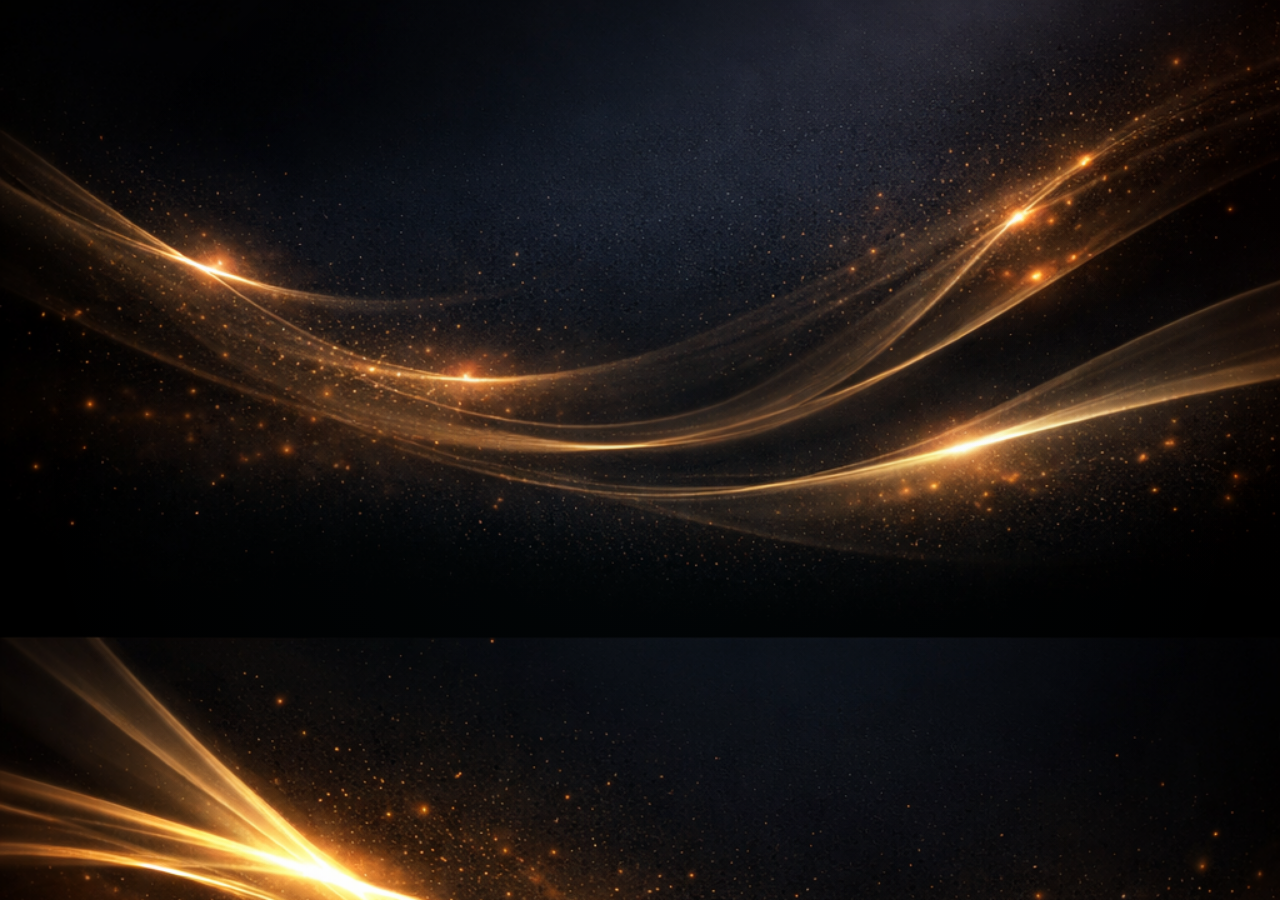
<file: success.html>
<!DOCTYPE html>
<html lang="en">
<head>
    <meta charset="UTF-8">
    <meta name="viewport" content="width=device-width, initial-scale=1.0">
    <title>Registration Successful | ALVORIYA</title>
    <link rel="stylesheet" href="styles.css">
    <meta http-equiv="refresh" content="5;url=index.html">
</head>
<body style="display: flex; align-items: center; justify-content: center; min-height: 100vh; text-align: center; padding: 20px;">
    <div class="glass-panel fade-in-up" style="max-width: 500px; width: 100%;">
        <h1 class="hero-title" style="font-size: 2.5rem; margin-bottom: 1.5rem;">Registration <span class="gradient-text">Successful!</span></h1>
        <p class="hero-subtitle" style="margin-bottom: 2rem;">Thank you for joining ALVORIYA. Your application has been received and we will contact you soon.</p>
        <p style="color: var(--text-muted); margin-bottom: 1rem;">Redirecting you back to Home in 5 seconds...</p>
        <a href="index.html" class="btn btn-primary" style="display: inline-block;">Return to Home Now</a>
    </div>
</body>
</html>
</file>
<file: styles.css>
/* Base and Fonts */
@import url('https://fonts.googleapis.com/css2?family=Outfit:wght@300;400;600;800&display=swap');

:root {
  --primary-color: #d4af37; /* Lighter gold for dark theme */
  --primary-hover: #b8860b;
  --secondary-color: #f3e5ab; /* Very light gold */
  --accent-color: #daa520;
  --bg-color: #050505;
  --surface: rgba(20, 20, 20, 0.5);
  --surface-border: rgba(212, 175, 55, 0.15); /* Gold border */
  --text-main: #f8fafc; /* Light text */
  --text-muted: #cbd5e1; /* Light mutated text */
  --font-family: 'Outfit', sans-serif;
  --transition: all 0.3s ease;
  --nav-height: 80px;
  --glass-bg: rgba(10, 10, 10, 0.6);
  --glass-border: rgba(255, 255, 255, 0.08); 
  --glass-shadow: 0 8px 32px 0 rgba(0, 0, 0, 0.5);
}

* {
  margin: 0;
  padding: 0;
  box-sizing: border-box;
}

html {
  scroll-behavior: smooth;
}

body {
  font-family: 'Outfit', sans-serif;
  background-image: url('background_gold.jpg');
  background-position: center top;
  background-repeat: no-repeat;
  background-size: cover;
  background-attachment: fixed;
  background-color: #050505;
  color: var(--text-main);
  line-height: 1.6;
  overflow-x: hidden;
}

body::before {
  content: '';
  position: fixed;
  top: -50%;
  left: -50%;
  width: 200%;
  height: 200%;
  background: radial-gradient(circle at 50% 50%, rgba(56, 189, 248, 0.03) 0%, transparent 40%),
              radial-gradient(circle at 80% 20%, rgba(220, 38, 38, 0.03) 0%, transparent 30%);
  z-index: -1;
  pointer-events: none;
}

/* Typography */
h1, h2, h3, h4 {
  font-weight: 800;
  line-height: 1.2;
  color: #ffffff;
}

.gradient-text {
  background: linear-gradient(135deg, var(--primary-color), var(--secondary-color));
  -webkit-background-clip: text;
  -webkit-text-fill-color: transparent;
  background-clip: text;
}

.gradient-text-alt {
  background: linear-gradient(135deg, var(--secondary-color), var(--primary-color));
  -webkit-background-clip: text;
  -webkit-text-fill-color: transparent;
  background-clip: text;
}

p {
  color: var(--text-muted);
}

a {
  text-decoration: none;
  color: inherit;
  transition: color 0.3s ease;
}

img {
  max-width: 100%;
  height: auto;
  display: block;
}

/* Navigation */
nav {
  position: fixed;
  top: 0;
  left: 0;
  width: 100%;
  height: var(--nav-height);
  background: rgba(10, 10, 10, 0.65);
  backdrop-filter: blur(15px);
  -webkit-backdrop-filter: blur(15px);
  border-bottom: 1px solid var(--glass-border);
  display: flex;
  justify-content: space-between;
  align-items: center;
  padding: 0 5%;
  z-index: 1000;
  transition: all 0.3s ease;
}

.logo {
  font-size: 1.5rem;
  font-weight: 800;
  letter-spacing: 1px;
}

.nav-links {
  display: flex;
  gap: 2rem;
  list-style: none;
}

.nav-links a {
  font-weight: 600;
  font-size: 1rem;
  position: relative;
}

.nav-links a::after {
  content: '';
  position: absolute;
  bottom: -4px;
  left: 0;
  width: 0;
  height: 2px;
  background: var(--primary-color);
  transition: width 0.3s ease;
}

.nav-links a:hover::after, .nav-links a.active::after {
  width: 100%;
}

.mobile-menu-btn {
  display: none;
  background: none;
  border: none;
  color: var(--text-color);
  font-size: 1.5rem;
  cursor: pointer;
}

/* Sections */
section {
  padding: 100px 5%;
  min-height: 100vh;
  display: flex;
  flex-direction: column;
  justify-content: center;
}

section:not(#hero) {
  min-height: auto;
}

.section-title {
  text-align: center;
  font-size: 2.5rem;
  margin-bottom: 3rem;
}

/* Hero */
#hero {
  text-align: center;
  align-items: center;
  position: relative;
}

.hero-content {
  max-width: 800px;
  z-index: 1;
}

.hero-title {
  font-size: 4rem;
  margin-bottom: 1.5rem;
}

.hero-subtitle {
  font-size: 1.25rem;
  margin-bottom: 2.5rem;
  font-weight: 300;
}

.btn {
  display: inline-block;
  padding: 1rem 2.5rem;
  border-radius: 50px;
  font-weight: 600;
  font-size: 1.1rem;
  cursor: pointer;
  transition: all 0.3s ease;
  border: none;
}

.btn-primary {
  background: linear-gradient(135deg, var(--primary-color), var(--secondary-color));
  color: white;
  box-shadow: 0 10px 20px -10px var(--secondary-color);
}

.btn-primary:hover {
  transform: translateY(-3px);
  box-shadow: 0 15px 25px -10px var(--secondary-color);
}

.btn-outline {
  background: transparent;
  border: 1px solid var(--primary-color);
  color: var(--primary-color);
  margin-left: 1rem;
}

.btn-outline:hover {
  background: rgba(56, 189, 248, 0.1);
  transform: translateY(-3px);
}

/* Glass Cards */
.glass-panel {
  background: rgba(20, 20, 20, 0.45);
  backdrop-filter: blur(15px);
  -webkit-backdrop-filter: blur(15px);
  border: 1px solid rgba(212, 175, 55, 0.15);
  box-shadow: 0 10px 30px -5px rgba(0, 0, 0, 0.5);
  border-radius: 24px;
  padding: 3rem;
  transition: transform 0.3s ease, box-shadow 0.3s ease, border-color 0.3s ease;
}

.glass-panel:hover {
  transform: translateY(-2px);
  box-shadow: 0 20px 40px -10px rgba(0, 0, 0, 0.7);
  border-color: rgba(212, 175, 55, 0.4);
}

/* Grid Layouts */
.grid-2 {
  display: grid;
  grid-template-columns: 1fr 1fr;
  gap: 1.5rem;
}

.grid-3 {
  display: grid;
  grid-template-columns: repeat(3, 1fr);
  gap: 1.5rem;
}

/* Form Styles */
.form-group {
  margin-bottom: 1.5rem;
  text-align: left;
}

.form-group label {
  display: block;
  font-weight: 700;
  margin-bottom: 0.75rem;
  color: #e2e8f0;
  font-size: 0.95rem;
}

.form-group input, 
.form-group select, 
.form-group textarea {
  width: 100%;
  padding: 1rem 1.25rem;
  border: 1px solid rgba(255,255,255,0.1);
  border-radius: 12px;
  background: rgba(0, 0, 0, 0.5);
  font-family: inherit;
  font-size: 1rem;
  transition: all 0.3s ease;
  color: #ffffff;
}

.form-group input:focus, 
.form-group select:focus, 
.form-group textarea:focus {
  outline: none;
  border-color: var(--primary-color);
  background: rgba(20, 20, 20, 0.8);
  box-shadow: 0 0 0 4px rgba(212, 175, 55, 0.15);
}

.form-group textarea {
  height: 150px;
  resize: vertical;
}

.form-submit-container {
  display: flex;
  justify-content: center;
  margin-top: 2rem;
}

.btn-submit {
  background: #c5a021; /* Golden yellow from screenshot */
  color: white;
  padding: 1.25rem 4rem;
  border-radius: 50px;
  font-weight: 700;
  font-size: 1.1rem;
  border: none;
  cursor: pointer;
  transition: all 0.3s ease;
  box-shadow: 0 10px 20px -5px rgba(197, 160, 33, 0.4);
}

.btn-submit:hover {
  background: #b08e1d;
  transform: translateY(-2px);
  box-shadow: 0 15px 25px -5px rgba(197, 160, 33, 0.5);
}

/* Vision & Mission */
.vision-icon {
  font-size: 3rem;
  margin-bottom: 1rem;
  color: var(--accent-color);
}

/* Activities */
.activity-card {
  padding: 0;
  overflow: hidden;
}

.activity-img {
  width: 100%;
  height: 200px;
  object-fit: cover;
  transition: transform 0.5s ease;
}

.activity-card:hover .activity-img {
  transform: scale(1.05);
}

.activity-info {
  padding: 1.5rem;
}

.activity-info h3 {
  margin-bottom: 0.5rem;
  font-size: 1.25rem;
}

/* Events Timeline */
.events-list {
  display: flex;
  flex-direction: column;
  gap: 1.5rem;
  max-width: 800px;
  margin: 0 auto;
}

.event-item {
  display: flex;
  align-items: center;
  gap: 2rem;
  padding: 1.5rem;
}

.event-date {
  font-size: 1.5rem;
  font-weight: 800;
  color: var(--accent-color);
  min-width: 100px;
  text-align: center;
}

.event-details h3 {
  margin-bottom: 0.5rem;
}

/* Organization Cards */
.member-card {
  text-align: center;
  padding: 2rem;
}

.member-img-wrapper {
  width: 150px;
  height: 150px;
  margin: 0 auto 1.5rem auto;
  border-radius: 50%;
  padding: 5px;
  background: linear-gradient(135deg, var(--primary-color), var(--accent-color));
}

.member-img {
  width: 100%;
  height: 100%;
  border-radius: 50%;
  object-fit: cover;
  border: 4px solid var(--bg-color);
}

.member-role {
  color: var(--secondary-color);
  font-weight: 600;
  font-size: 0.9rem;
  text-transform: uppercase;
  margin-top: 0.5rem;
  letter-spacing: 1px;
}

/* Organization & Board Styles */
.board-container {
  max-width: 1200px;
  margin: 0 auto;
  padding: 4rem 5%;
}

.board-grid {
  display: grid;
  grid-template-columns: repeat(auto-fit, minmax(300px, 1fr));
  gap: 2.5rem;
  margin-top: 3rem;
}

.glass-card {
  background: var(--surface);
  backdrop-filter: blur(10px);
  -webkit-backdrop-filter: blur(10px);
  border: 1px solid var(--surface-border);
  border-radius: 24px;
  padding: 2.5rem;
  text-align: center;
  transition: all 0.4s cubic-bezier(0.175, 0.885, 0.32, 1.275);
  box-shadow: 0 10px 30px rgba(0, 0, 0, 0.05);
}

.glass-card:hover {
  transform: translateY(-10px);
  border-color: var(--primary-color);
  box-shadow: 0 20px 40px rgba(184, 134, 11, 0.15);
}

.member-img-wrapper-large {
  width: 180px;
  height: 180px;
  margin: 0 auto 1.5rem auto;
  border-radius: 50%;
  padding: 6px;
  background: linear-gradient(135deg, var(--primary-color), var(--secondary-color));
  box-shadow: 0 10px 25px rgba(184, 134, 11, 0.3);
}

.member-img-large {
  width: 100%;
  height: 100%;
  border-radius: 50%;
  object-fit: cover;
  border: 4px solid #fff;
}

.member-name {
  font-size: 1.5rem;
  margin-bottom: 0.25rem;
  color: var(--text-main);
}

.member-role-premium {
  color: var(--primary-color);
  font-weight: 800;
  font-size: 0.85rem;
  text-transform: uppercase;
  letter-spacing: 2px;
  margin-bottom: 1rem;
  display: block;
}

/* Page Headers */
.page-header {
  min-height: 50vh;
  display: flex;
  flex-direction: column;
  justify-content: center;
  align-items: center;
  text-align: center;
  background: radial-gradient(circle at center, rgba(184, 134, 11, 0.05) 0%, transparent 70%);
}

/* Footer */
footer {
  background: rgba(10, 10, 10, 0.8);
  backdrop-filter: blur(20px);
  padding: 4rem 5% 2rem;
  border-top: 1px solid rgba(255, 255, 255, 0.05);
  margin-top: 4rem;
}

.footer-content {
  display: grid;
  grid-template-columns: repeat(auto-fit, minmax(250px, 1fr));
  gap: 2rem;
  margin-bottom: 3rem;
}

.footer-section h4 {
  font-size: 1.2rem;
  margin-bottom: 1.5rem;
  position: relative;
  display: inline-block;
}

.footer-section h4::after {
  content: '';
  position: absolute;
  bottom: -5px;
  left: 0;
  width: 50%;
  height: 2px;
  background: var(--primary-color);
}

.footer-section ul {
  list-style: none;
}

.footer-section ul li {
  margin-bottom: 0.8rem;
}

.social-links {
  display: flex;
  gap: 1rem;
  margin-top: 1rem;
}

.social-links a {
  display: flex;
  align-items: center;
  justify-content: center;
  width: 40px;
  height: 40px;
  border-radius: 50%;
  background: var(--glass-bg);
  border: 1px solid var(--glass-border);
  transition: all 0.3s ease;
}

.social-links a:hover {
  background: var(--primary-color);
  border-color: var(--primary-color);
  color: white;
  transform: translateY(-3px);
}

.footer-bottom {
  text-align: center;
  padding-top: 2rem;
  border-top: 1px solid rgba(0, 0, 0, 0.05);
}

/* Intro Video Splash Screen */
#intro-video-overlay {
  position: fixed;
  top: 0;
  left: 0;
  width: 100%;
  height: 100%;
  background: radial-gradient(circle at center, #1a202c 0%, #000000 100%);
  z-index: 10000;
  display: flex;
  justify-content: center;
  align-items: center;
  transition: opacity 1s ease, visibility 1s ease;
  overflow: hidden;
}

/* Designing side elements (pseudo-background) */
#intro-video-overlay::before,
#intro-video-overlay::after {
  content: '';
  position: absolute;
  top: 0;
  width: 25%;
  height: 100%;
  background: rgba(184, 134, 11, 0.05); /* Subtle gold tint */
  filter: blur(100px);
  z-index: -1;
}
#intro-video-overlay::before { left: 0; }
#intro-video-overlay::after { right: 0; }

#intro-video-overlay.hidden {
  opacity: 0;
  visibility: hidden;
  pointer-events: none;
}

#intro-video {
  max-width: 90%;
  max-height: 85vh;
  width: auto;
  height: auto;
  box-shadow: 0 0 50px rgba(0, 0, 0, 0.8), 0 0 30px rgba(184, 134, 11, 0.2);
  border: 1px solid rgba(255, 255, 255, 0.1);
  border-radius: 12px;
  background: #000;
}

#skip-intro {
  position: absolute;
  bottom: 40px;
  right: 40px;
  background: rgba(255, 255, 255, 0.1);
  color: #fff;
  border: 1px solid rgba(184, 134, 11, 0.5);
  font-size: 0.9rem;
  padding: 0.75rem 2rem;
  z-index: 10001;
  border-radius: 50px;
  cursor: pointer;
  transition: all 0.3s ease;
  backdrop-filter: blur(10px);
}

#skip-intro:hover {
  background: var(--primary-color);
  border-color: var(--primary-color);
  transform: translateY(-2px);
}

/* Animations */
.fade-in-up {
  opacity: 0;
  transform: translateY(30px);
  transition: opacity 0.8s ease-out, transform 0.8s ease-out;
}

.fade-in-up.visible {
  opacity: 1;
  transform: translateY(0);
}

.delay-1 { transition-delay: 0.1s; }
.delay-2 { transition-delay: 0.2s; }
.delay-3 { transition-delay: 0.3s; }

/* Responsive */
@media (max-width: 992px) {
  .hero-title { font-size: 3rem; }
  .grid-3 { grid-template-columns: repeat(2, 1fr); }
}

@media (max-width: 768px) {
  .nav-links {
    position: fixed;
    top: var(--nav-height);
    left: -100%;
    width: 100%;
    height: calc(100vh - var(--nav-height));
    background: rgba(255, 255, 255, 0.95);
    backdrop-filter: blur(15px);
    flex-direction: column;
    align-items: center;
    justify-content: center;
    transition: left 0.4s ease;
  }
  
  .nav-links.active {
    left: 0;
  }
  
  .mobile-menu-btn {
    display: block;
  }
  
  .grid-2, .grid-3 {
    grid-template-columns: 1fr;
  }
  
  .hero-title { font-size: 2.5rem; }
  .event-item { flex-direction: column; text-align: center; gap: 1rem; }
  .btn-outline { margin-left: 0; margin-top: 1rem; display: block; }
}

/* Custom Added for Mockup Layout */
.text-gold {
  color: var(--primary-color);
}
.title-center {
  text-align: center;
  font-size: 2.8rem;
  margin-bottom: 0.5rem;
}
.subtitle-center {
  text-align: center;
  color: var(--text-muted);
  margin-bottom: 3rem;
  max-width: 600px;
  margin-inline: auto;
}
/* Programs specific */
.program-icon {
  font-size: 2.5rem;
  color: var(--primary-color);
  margin-bottom: 1rem;
}
.glass-panel.relative {
  position: relative;
  overflow: hidden;
}
.popular-ribbon {
  position: absolute;
  top: 25px;
  right: -35px;
  background: var(--primary-color);
  color: white;
  font-size: 0.7rem;
  font-weight: 800;
  text-transform: uppercase;
  padding: 5px 45px;
  transform: rotate(45deg);
  box-shadow: 0 4px 6px rgba(0,0,0,0.1);
  letter-spacing: 1px;
}
/* Photo Gallery */
.gallery-grid {
  display: grid;
  grid-template-columns: repeat(3, 1fr);
  gap: 15px;
  margin: 0 auto;
  max-width: 1000px;
}
.gallery-grid img {
  width: 100%;
  height: 200px;
  object-fit: cover;
  border-radius: 12px;
  transition: transform 0.3s ease;
}
.gallery-grid img:hover {
  transform: scale(1.02);
}
@media (max-width: 768px) {
  .gallery-grid { grid-template-columns: repeat(2, 1fr); }
}
@media (max-width: 480px) {
  .gallery-grid { grid-template-columns: 1fr; }
}
/* Dark CTA Section */
.cta-dark {
  background: linear-gradient(135deg, #111 0%, #1a1a1a 100%);
  color: white;
  text-align: center;
  padding: 80px 20px;
  position: relative;
  overflow: hidden;
}
.cta-dark::after {
  content: '';
  position: absolute;
  bottom: 0;
  left: 0;
  width: 100%;
  height: 100%;
  background: radial-gradient(circle at 50% 120%, rgba(184, 134, 11, 0.3), transparent 60%);
  pointer-events: none;
}
.cta-dark h2 {
  color: white;
  font-size: 2.5rem;
  margin-bottom: 1rem;
  position: relative;
  z-index: 1;
}
.cta-dark p {
  color: #ccc;
  margin-bottom: 2.5rem;
  font-size: 1.1rem;
  position: relative;
  z-index: 1;
}
.cta-dark .btn {
  position: relative;
  z-index: 1;
}
/* Dark Footer Overrides */
footer.footer-dark {
  background: #18181b;
  color: #eee;
  border-top: 1px solid rgba(255,255,255,0.05);
  margin-top: 0;
}
footer.footer-dark .footer-section h4 {
  color: white;
}
footer.footer-dark .social-links a {
  background: rgba(255,255,255,0.05);
  border-color: rgba(255,255,255,0.1);
  color: white;
}
footer.footer-dark .social-links a:hover {
  background: var(--primary-color);
  border-color: var(--primary-color);
}
</file>
